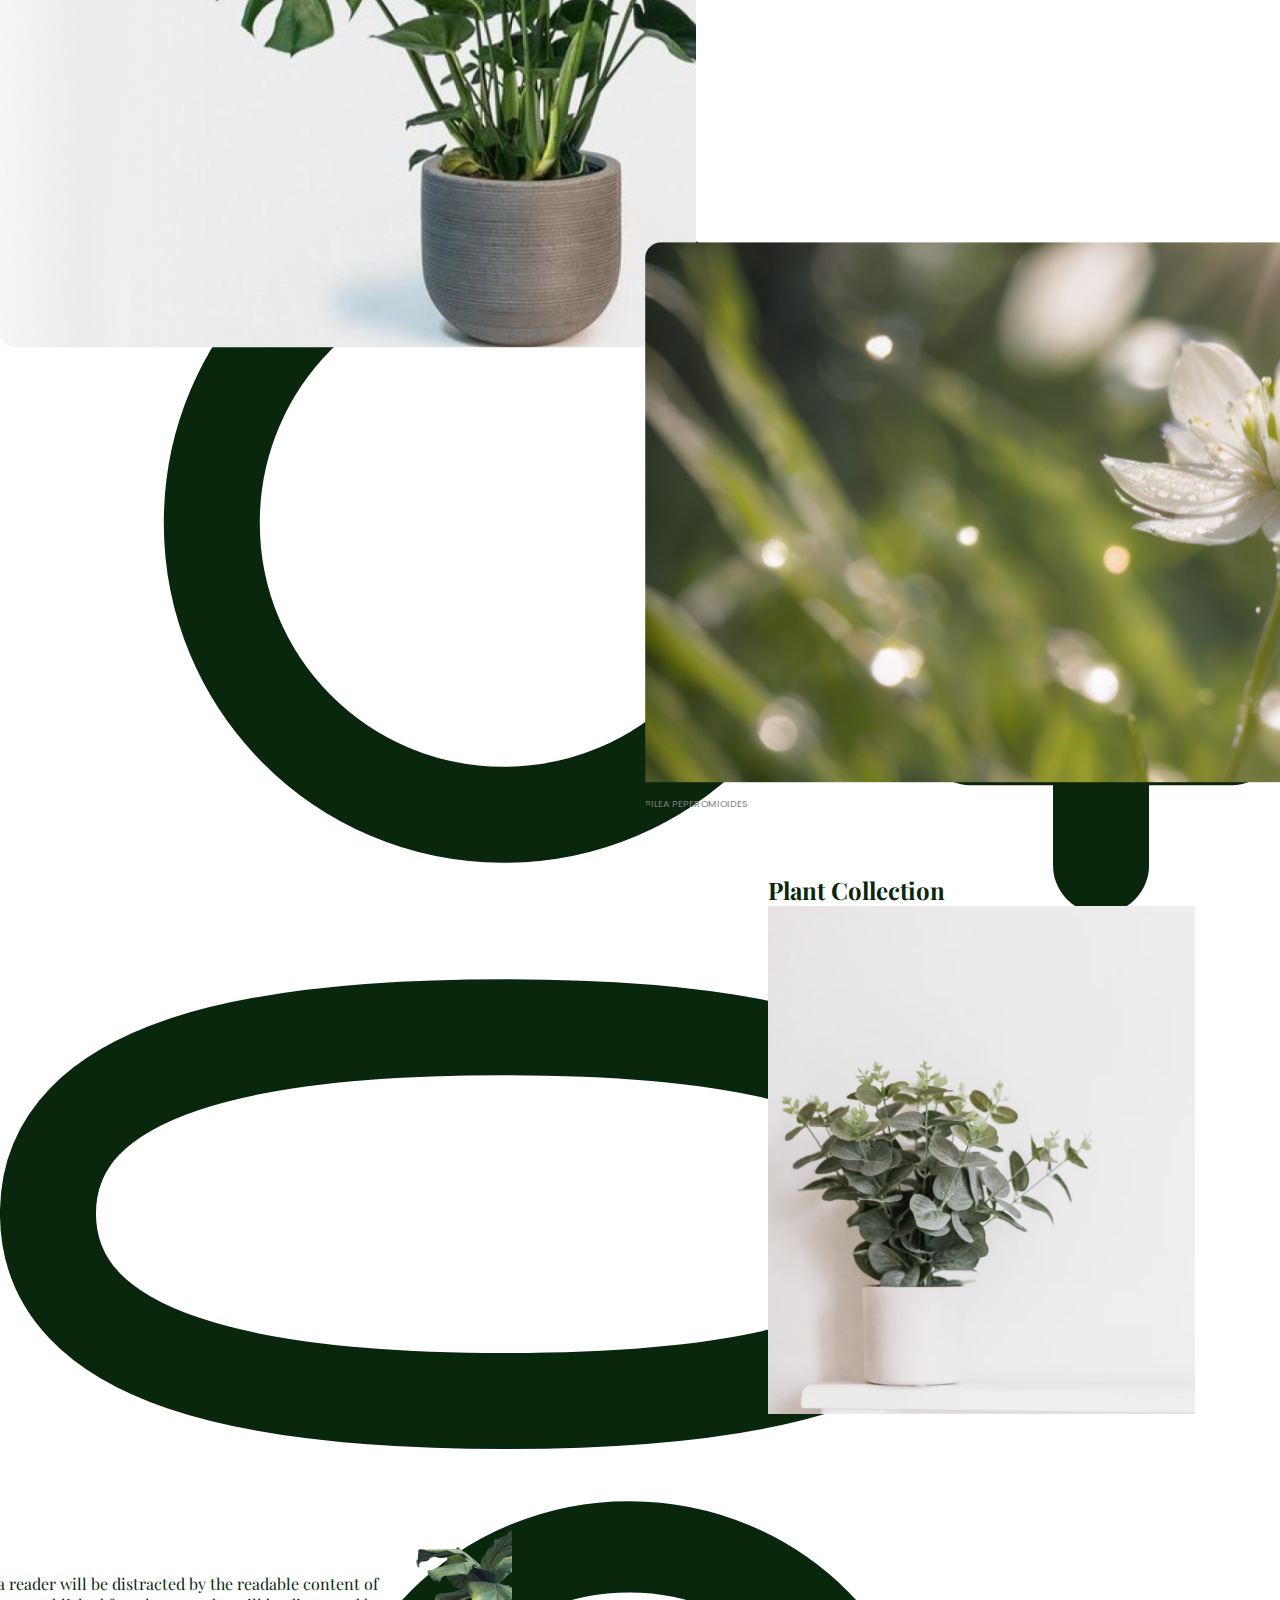
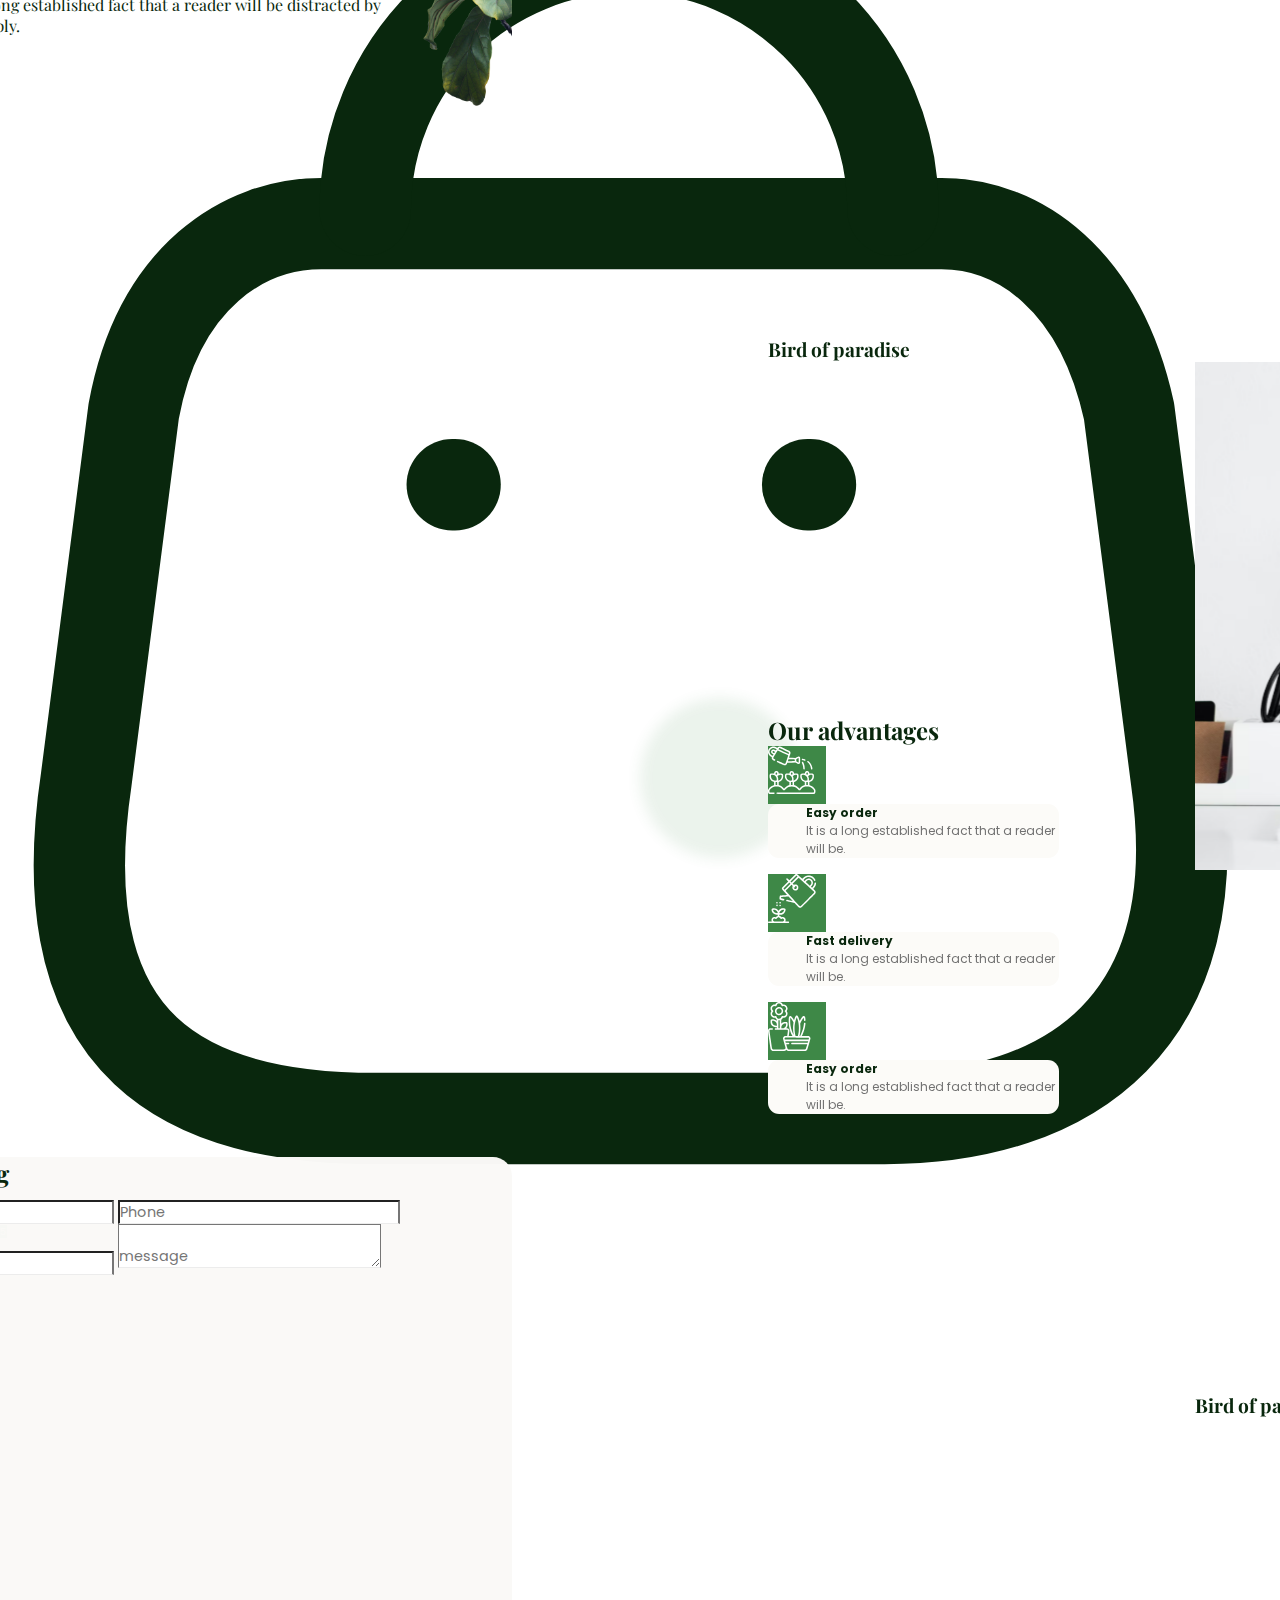
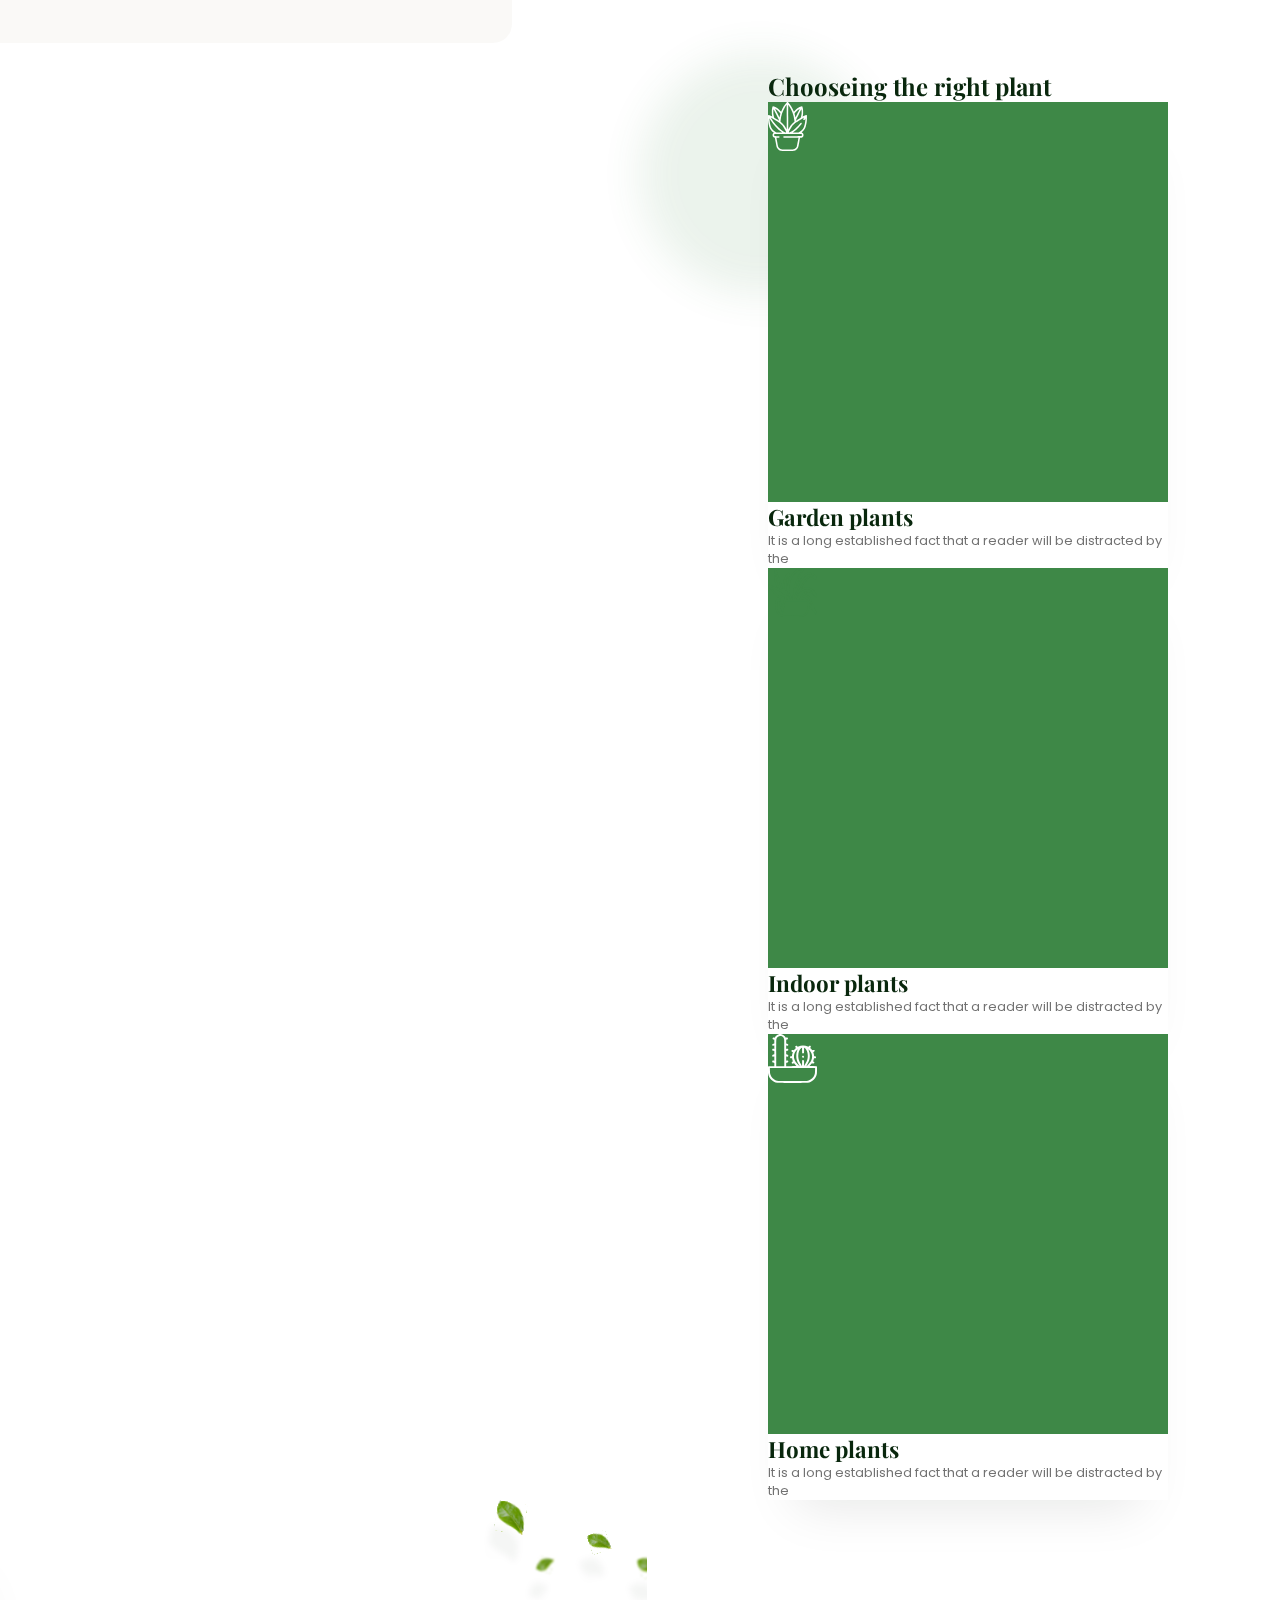
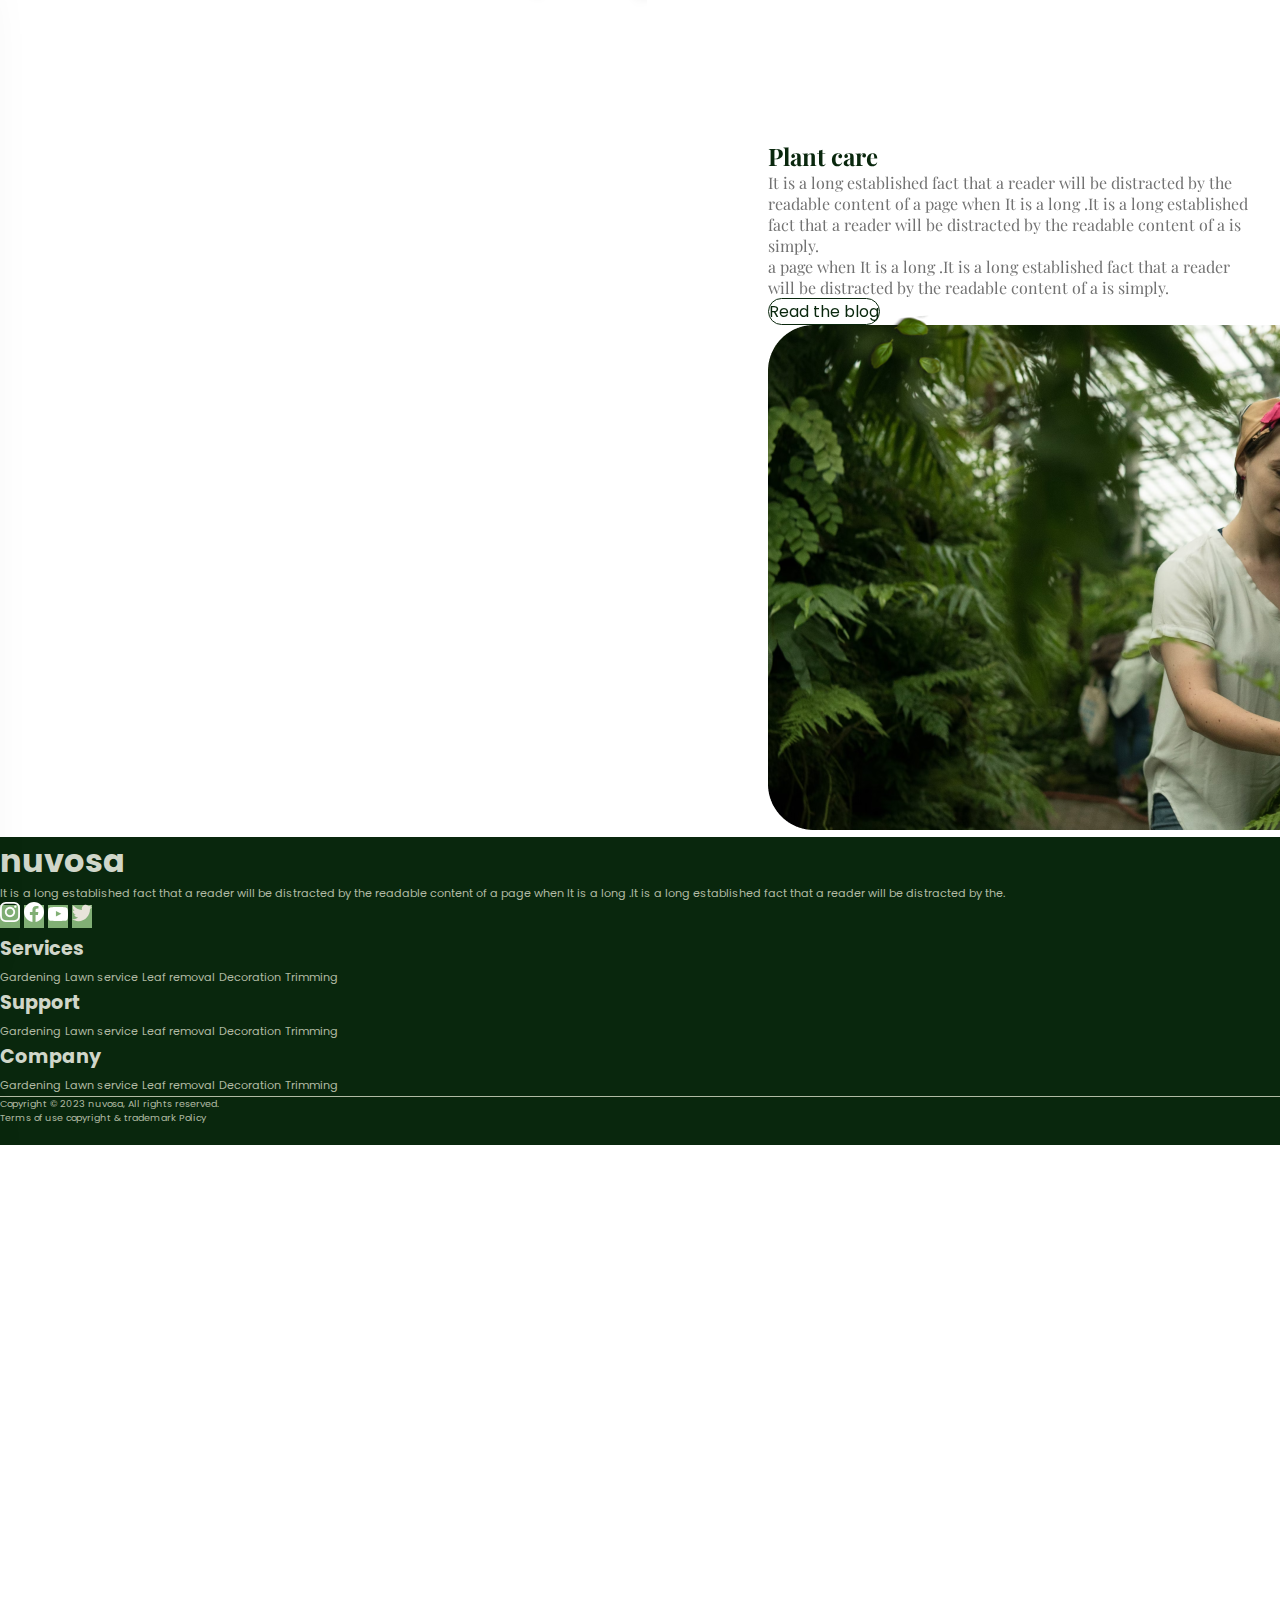
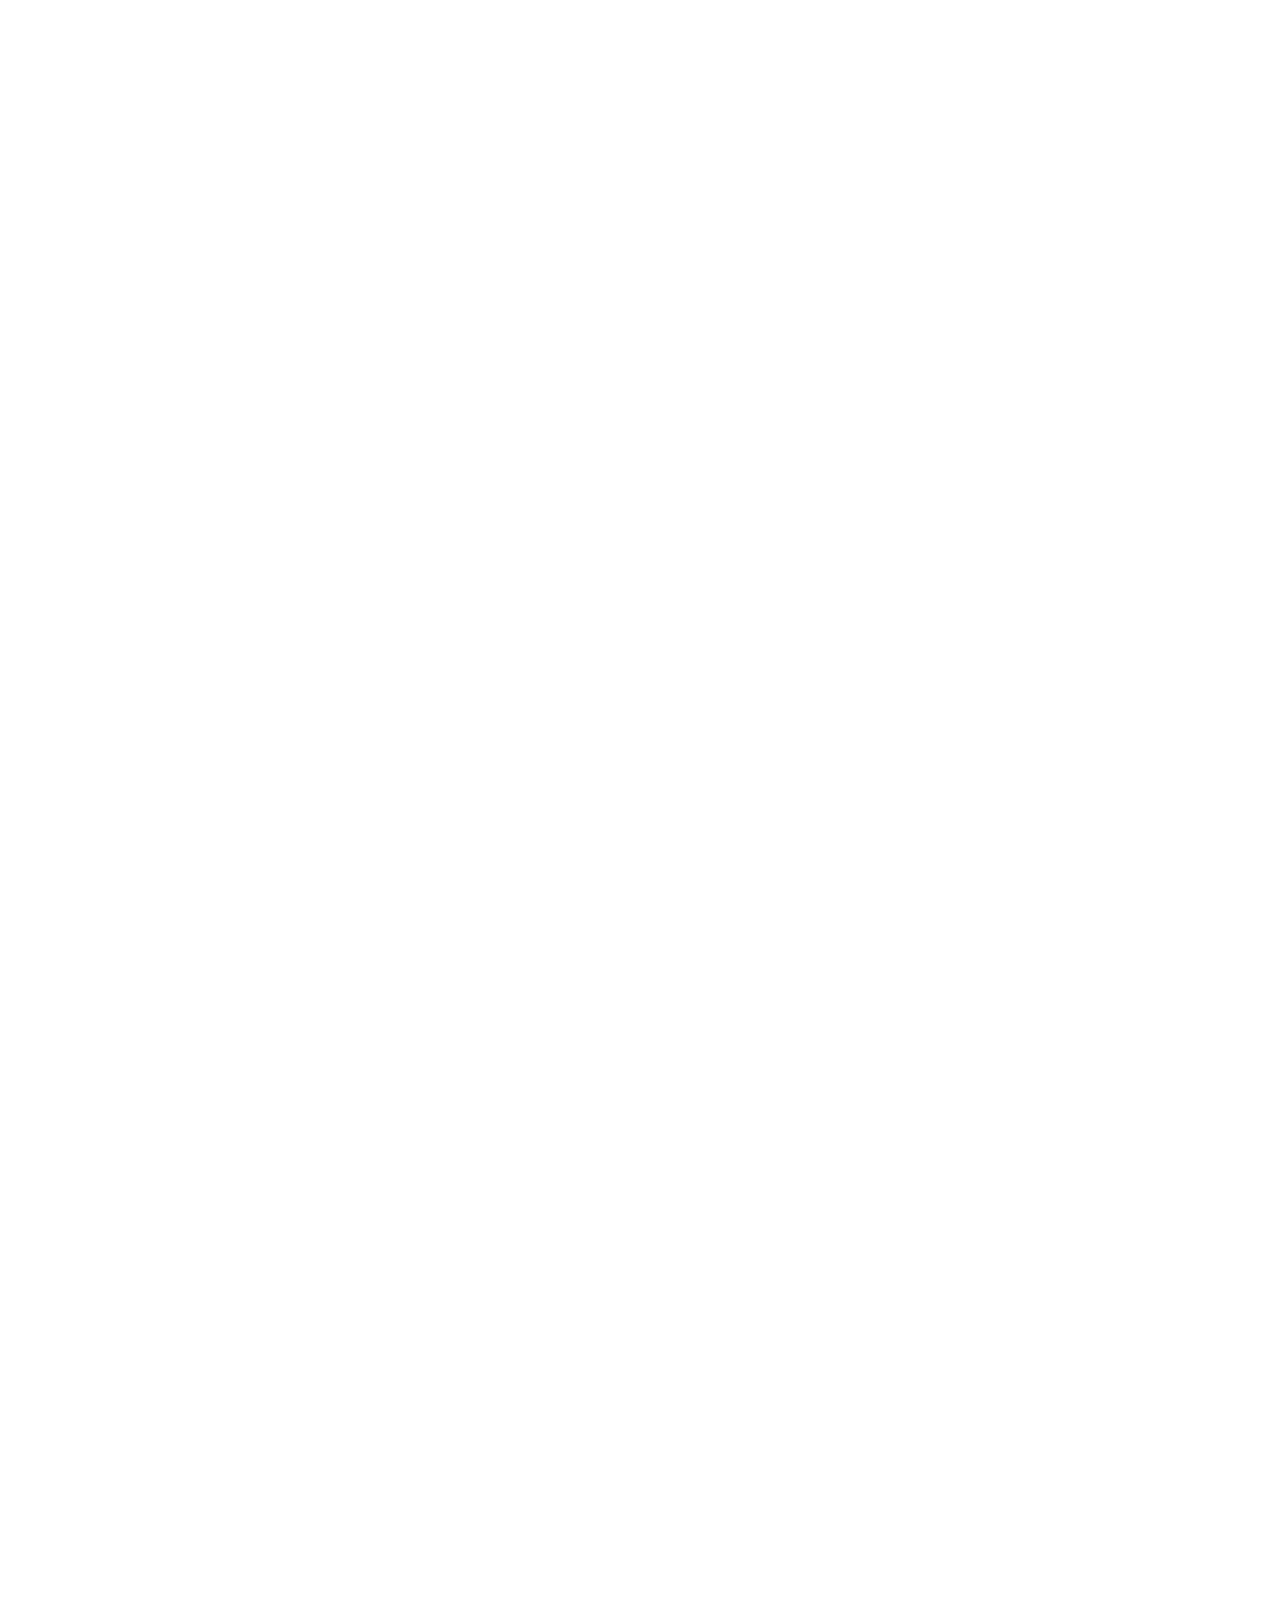
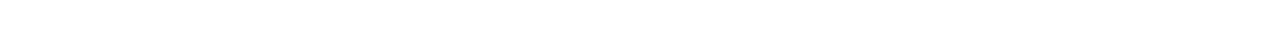
<file: index.html>
<!DOCTYPE html>
<html lang="en">

<head>
	<meta charset="UTF-8" />
	<meta name="viewport" content="width=device-width, initial-scale=1.0" />
	<title>Plant Shop | Home Page</title>
	<link href="https://cdn.jsdelivr.net/npm/bootstrap@5.0.2/dist/css/bootstrap.min.css" rel="stylesheet"
		integrity="sha384-EVSTQN3/azprG1Anm3QDgpJLIm9Nao0Yz1ztcQTwFspd3yD65VohhpuuCOmLASjC" crossorigin="anonymous" />
	<link rel="stylesheet" href="./sass/style.css" />
</head>

<body>
	<nav class="navbar container navbar-expand-lg navbar-light p-0 py-lg-3 mt-2 mt-lg-0">
		<div class="container-fluid m-0 h-100">
			<a class="navbar-brand fw-medium" href="#">My <span>Plants</span></a>
			<button class="navbar-toggler" type="button" data-bs-toggle="collapse"
				data-bs-target="#navbarSupportedContent" aria-controls="navbarSupportedContent" aria-expanded="false"
				aria-label="Toggle navigation">
				<span class="navbar-toggler-icon"></span>
			</button>
			<div class="collapse navbar-collapse" id="navbarSupportedContent">
				<ul class="navbar-nav me-auto ms-lg-2 mb-2 mb-lg-0">
					<li class="nav-item">
						<a class="nav-link fw-medium" aria-current="page" href="#">About</a>
					</li>
					<li class="nav-item">
						<a class="nav-link fw-medium" href="#">Shop</a>
					</li>
					<li class="nav-item">
						<a class="nav-link fw-medium" href="#">Plants</a>
					</li>
					<li class="nav-item">
						<a class="nav-link fw-medium" href="#">Delivery</a>
					</li>
					<li class="nav-item">
						<a class="nav-link fw-medium" href="#">Help</a>
					</li>
				</ul>
				<form class="d-flex position-relative w-100">
					<input class="form-control me-2 h-100 d-flex align-items-center justify-content-center"
						type="search" placeholder="Search products..." aria-label="Search" />
					<button class="btn border-0 h-100 position-absolute" type="submit">
						<img class="h-100 w-100" src="./assets/static/search_icon.svg" alt="search icon" />
					</button>
				</form>
				<span class="d-inline-flex align-items-center justify-content-center nav-icon ms-lg-3 mt-3 mt-lg-0">
					<img src="./assets/static/add_user.svg" alt="add user icon" />
				</span>
				<span
					class="d-inline-flex align-items-center justify-content-center nav-icon nav-icon-bag ms-3 mt-3 mt-lg-0 position-relative">
					<img src="./assets/static/bag.svg" alt="bag icon" />
					<span
						class="bag-badge d-inline-block position-absolute rounded-circle d-flex align-items-center justify-content-center">5</span>
				</span>
			</div>
		</div>
	</nav>

	<section id="home" class="container-xxl position-relative overflow-hidden mb-5">
		<div class="home-carousel-container m-0 p-0 mt-2 mx-lg-auto p-lg-0 position-relative overflow-hidden">
		</div>
		<div
			class="home-texts-container container position-absolute m-0 d-flex flex-column justify-content-center gap-2 gap-lg-4 bg-transparent">
			<h6 class="love-nature m-0 d-flex align-items-center fw-normal position-relative">
				Love nature
				<img class="position-absolute d-none d-md-block" src="./assets/static/leaf.svg" alt="leaf" />
			</h6>
			<h1 class="home-main-heading">
				Take a new <br class="d-none d-md-block" />
				friend to your <br class="d-none d-md-block" />
				home
			</h1>
			<div class="buttons-container">
				<button class="btn-home btn-plant-care px-4 py-1">Plant Care</button>
				<button class="btn-home btm-buy-plant px-4 py-1 ms-2 ms-md-3">
					Buy a plant
				</button>
			</div>
			<div class="social-navigation-container d-flex align-items-center justify-content-between mt-3">
				<div class="social-icons-container h-100 d-flex align-items-center gap-2 gap-md-4">
					<a class="h-100 d-flex align-items-center justify-content-center" href="#">
						<img class="h-100" src="./assets/static/facebook.svg" alt="facebook icon" /></a>
					<a class="h-100 d-flex align-items-center justify-content-center" href="#">
						<img class="h-100" src="./assets/static/instagram.svg" alt="instagram icon" /></a>
					<a class="h-100 d-flex align-items-center justify-content-center" href=" #">
						<img class="h-100" src="./assets/static/pintrest.svg" alt="pintrest icon" /></a>
				</div>
				<div class="carausel-navigation-container d-flex align-items-center justify-content-center gap-2 h-100">
					<button
						class="btn-carousel-left h-100 d-flex align-items-center justify-content-center border-0 bg-transparent">
						<span class="triangle-left"></span>
					</button>
					<span class="text-carousel-prev h-100 d-flex align-items-center justify-content-center">3</span>
					<p
						class="home-carousel-slider flex-grow-1 d-flex align-items-center justify-content-center m-0 position-relative border-0">

					</p>
					<span class="text-carousel-next h-100 d-flex align-items-center justify-content-center">2</span>
					<button
						class="btn-carousel-right h-100 d-flex align-items-center justify-content-center border-0 bg-transparent">
						<span class="triangle-left"></span>
					</button>
				</div>
			</div>
		</div>
	</section>

	<section id="collection" class="container d-flex flex-column align-items-center my-5">
		<h2 class="text-center m-0 fw-semibold my-4">Plant Collection</h2>
		<div class="collection-carousel-container d-flex flex-column flex-md-row flex-grow-1 w-100 gap-md-2">
			<div class="collection-carousel flex-grow-1 w-100 position-relative overflow-hidden">
			</div>
			<div
				class="collection-carousel-buttons d-flex flex-md-column align-items-center justify-content-center gap-3 mt-2 mt-md-0">
				<button class="btn-collection-prev rounded-circle h-100 bg-transparent fw-normal">
					&lt; </button>
				<button class="btn-collection-next rounded-circle h-100 bg-transparent fw-normal">
					&gt;
				</button>
			</div>
		</div>
	</section>

	<section id="journey" class="container my-5">
		<div class="position-relative m-0 p-0 overflow-hidden h-100 w-100 ">
			<img class="position-absolute random-leaf d-none d-md-block " src="./assets/static/leaf.svg" alt="leaf">
			<div class="image-container">
				<img src="./assets/static/journey/plant.png" alt="image">
			</div>
			<div class="text-container p-3 d-flex flex-column justify-content-center gap-md-3  gap-lg-4  ">
				<h2 class="fw-semibold">Our journey</h2>
				<p>It is a long established fact that a reader will be distracted by the readable content of a page when
					It
					is a long .It
					is a long established fact that a reader will be distracted by the readable content of a is simply.
				</p>
				<button class="btn-get-start">Get start</button>
			</div>
			<img class="d-none d-md-block position-absolute side-plant" src="./assets/static/journey/side_plant.png"
				alt="side plant">
		</div>
	</section>

	<section id="advantage" class="container my-5">
		<h2>Our advantages</h2>
		<div
			class="cards-container row flex-column align-items-center justify-content-center justify-content-lg-between  gap-3 gap-lg-0 flex-md-row m-0 p-0">
			<div class="card border-0 col-12 p-0 position-relative">
				<div
					class="image-container rounded-circle position-absolute top-50  translate-middle-y d-flex align-items-center justify-content-center ">
					<img src="./assets/static/advantage/watering.svg" class="h-50 w-50" alt="image">
				</div>
				<div class="card-text h-100 ms-auto d-flex flex-column justify-content-center gap-2 ">
					<h6 class="m-0 fw-semibold ">Easy order</h6>
					<p class="m-0 fw-normal pe-2">It is a long established fact that a reader will be.</p>
				</div>
			</div>
			<div class="card border-0 col-12 p-0 position-relative">
				<div
					class="image-container rounded-circle position-absolute top-50  translate-middle-y d-flex align-items-center justify-content-center ">
					<img src="./assets/static/advantage/watering_one.svg" class="h-50 w-50" alt="image">
				</div>
				<div class="card-text h-100 ms-auto d-flex flex-column justify-content-center gap-2 ">
					<h6 class="m-0 fw-semibold ">Fast delivery</h6>
					<p class="m-0 fw-normal pe-2">It is a long established fact that a reader will be.</p>
				</div>
			</div>
			<div class="card border-0 col-12 p-0 position-relative">
				<div
					class="image-container rounded-circle position-absolute top-50  translate-middle-y d-flex align-items-center justify-content-center ">
					<img src="./assets/static/advantage/plants.svg" class="h-50 w-50" alt="image">
				</div>
				<div class="card-text h-100 ms-auto d-flex flex-column justify-content-center gap-2 ">
					<h6 class="m-0 fw-semibold ">Easy order</h6>
					<p class="m-0 fw-normal pe-2">It is a long established fact that a reader will be.</p>
				</div>
			</div>
		</div>
	</section>

	<section id="askus" class="container my-5">
		<div class="h-100 w-100 position-relative m-0 p-0">
			<div class="image-container h-100 w-100">
				<img class="h-100 w-100 object-fit-cover" src="./assets/static/askus/askus.png" alt="image">
			</div>
			<form action="" class="d-flex flex-column justify-content-center p-2 px-3 px-md-2 gap-2 ">
				<h2 class="form-heading">Ask us anything</h2>
				<input class="border-0 p-1 bg-transparent " type="text" placeholder="name">
				<input class="border-0 p-1 bg-transparent " type="number" placeholder="Phone">
				<input class="border-0 p-1 bg-transparent " type="email" placeholder="e-mail">
				<textarea class="border-0 p-1 bg-transparent " placeholder="message"></textarea>

				<div class="btn-links-container mt-4  d-flex align-items-center justify-content-between ">
					<button type="submit"
						class="h-100 px-3 px-md-4  align-items-center justify-content-center bg-transparent  ">Send</button>
					<div class="social-links h-100 d-flex align-items-center justify-content-center gap-3">
						<a class="h-50 d-flex align-items-center justify-content-center " href=""><img class="h-100 "
								src="./assets/static/facebook.svg" alt="image"></a>
						<a class="h-50 d-flex align-items-center justify-content-center " href=""><img class="h-100 "
								src="./assets/static/instagram.svg" alt="image"></a>
						<a class="h-50 d-flex align-items-center justify-content-center " href=""><img class="h-100 "
								src="./assets/static/pintrest.svg" alt="image"></a>
					</div>
				</div>
			</form>
			<div class="leaf-container d-none d-md-block position-absolute">
				<div class="position-relative w-100 h-100">
					<img class="position-absolute " src="./assets/static/leaf.svg" alt="leaf">
					<img class="position-absolute " src="./assets/static/leaf.svg" alt="leaf">
					<img class="position-absolute " src="./assets/static/leaf.svg" alt="leaf">
				</div>
			</div>
		</div>
	</section>

	<section id="choosepath" class="container my5">
		<h2 class="text-center my-3">Chooseing the right plant</h2>
		<div class="cards-container row m-0 p-0 justify-content-center ">
			<div class="card-wrapper col-12 col-md-4 p-2 border-0 ">
				<div
					class="card border-0 h-100 w-100 d-flex flex-column justify-content-center align-items-start gap-3 gap-md-4 p-3">
					<div class="image-container h-25 rounded-circle d-flex align-items-center justify-content-center">
						<img class="h-75" src="./assets/static/choosepath/plant.svg" alt="image">
					</div>
					<h3 class="fw-normal m-0">Garden plants</h3>
					<p class="m-0">It is a long established fact that a reader will be distracted by the </p>
				</div>
			</div>
			<div class="card-wrapper col-12 col-md-4 p-2 border-0 ">
				<div
					class="card border-0 h-100 w-100 d-flex flex-column justify-content-center align-items-start gap-3 p-3">
					<div class="image-container h-25 rounded-circle d-flex align-items-center justify-content-center">
						<img class="h-75" src="./assets/static/choosepath/spider_plant.svg" alt="image">
					</div>
					<h3 class="fw-normal m-0">Indoor plants</h3>
					<p class="m-0">It is a long established fact that a reader will be distracted by the </p>
				</div>
			</div>
			<div class="card-wrapper col-12 col-md-4 p-2 border-0 ">
				<div
					class="card border-0 h-100 w-100 d-flex flex-column justify-content-center align-items-start gap-3 p-3">
					<div class="image-container h-25 rounded-circle d-flex align-items-center justify-content-center">
						<img class="h-75" src="./assets/static/choosepath/cactus.svg" alt="image">
					</div>
					<h3 class="fw-normal m-0">Home plants</h3>
					<p class="m-0">It is a long established fact that a reader will be distracted by the </p>
				</div>
			</div>
		</div>
	</section>

	<section id="clients" class="container mt-5">
		<h2 class="m-0 my-4">What clients talk about us</h2>
		<div
			class="clients-carousel-container w-100 position-relative overflow-hidden mx-auto mx-md-0 d-flex align-items-center">
			<div class="carousel-wrapper h-100 w-100 position-relative mx-auto mx-md-0 d-flex align-items-center">
			</div>
		</div>
	</section>

	<section id="plantcare" class="container my-5 ">
		<div class="row m-0 p-0 gap-4 gap-md-0">
			<div
				class="text-container d-flex flex-column align-items-start col-12 col-md-6 gap-3 gap-md-3 ps-0 justify-content-between">
				<h2 class="m-0 ">Plant care</h2>
				<p class="m-0 pe-xxl-5 ">It is a long established fact that a reader will be distracted by the readable
					content
					of a page when
					It is a long .It is a long established fact that a reader will be distracted by the readable content
					of a is simply. <br>
					a page when It is a long .It is a long established fact that a reader will be distracted by the
					readable content of a is simply.</p>
				<button class="px-3 py-1 rounded-5">Read the blog</button>
			</div>
			<div class="image-container col-12 col-md-6">
				<img class="h-100 w-100" src="./assets/static/plantcare/plant_care.png" alt="image">
			</div>
		</div>
	</section>

	<footer class="container mt-5">
		<div class="row m-0 p-0 w-100 justify-content-center gap-md-4 p-3">
			<div
				class="p-0 footer-text-container col-12 col-md-4 d-flex flex-column justify-content-center  gap-2 gap-md-3 ">
				<h1 class="m-0 ">nuvosa</h1>
				<p class="m-0">It is a long established fact that a reader will be distracted by the readable content of
					a page when It is a long .It is a long established fact that a reader will be distracted by the.</p>
				<div class="icons-container d-flex align-items-center justify-content-start gap-3">
					<a class="h-100 d-flex align-items-center justify-content-center" href=""><img class="h-50 w-100"
							src="./assets/static/footer/instagram.svg" alt="image"></a>
					<a class="h-100 d-flex align-items-center justify-content-center" href=""><img class="h-50 w-100"
							src="./assets/static/footer/facebook.svg" alt="image"></a>
					<a class="h-100 d-flex align-items-center justify-content-center" href=""><img class="h-50 w-100"
							src="./assets/static/footer/youtube.svg" alt="image"></a>
					<a class="h-100 d-flex align-items-center justify-content-center" href=""><img class="h-50 w-100"
							src="./assets/static/footer/twitterr.svg" alt="image"></a>
				</div>
			</div>

			<div
				class="p-0  footer-links mt-5 mt-md-0  footer-company col-4 col-md-2  d-flex flex-column justify-content-center gap-2 ">
				<h3 class="mb-2 fw-normal">Services</h3>
				<span>Gardening</span>
				<span>Lawn service</span>
				<span>Leaf removal</span>
				<span>Decoration</span>
				<span>Trimming</span>
			</div>
			<div
				class="p-0  footer-links mt-5 mt-md-0  footer-company col-4 col-md-2  d-flex flex-column justify-content-center gap-2 ">
				<h3 class="mb-2 fw-normal">Support</h3>
				<span>Gardening</span>
				<span>Lawn service</span>
				<span>Leaf removal</span>
				<span>Decoration</span>
				<span>Trimming</span>
			</div>
			<div
				class="p-0  footer-links mt-5 mt-md-0  footer-company col-4 col-md-2  d-flex flex-column justify-content-center gap-2 ">
				<h3 class="mb-2 fw-normal">Company</h3>
				<span>Gardening</span>
				<span>Lawn service</span>
				<span>Leaf removal</span>
				<span>Decoration</span>
				<span>Trimming</span>
			</div>
		</div>
		<div
			class="copyright-row p-3 m-0 d-flex flex-column flex-md-row align-items-start align-items-md-center  justify-content-center justify-content-md-between gap-2 gap-md-0">
			<p class="copyright m-0">Copyright &#169; 2023 nuvosa, All rights reserved.</p>
			<p class="m-0 terms-part d-flex align-items-center justify-content-center gap-2 gap-md-2">
				<span>Terms of use</span>
				<span>copyright & trademark</span>
				<span>Policy</span>
			</p>
		</div>
	</footer>

	<!-- Scripts  -->
	<script src="./scripts/main.js"></script>
	<script src="https://cdn.jsdelivr.net/npm/@popperjs/core@2.9.2/dist/umd/popper.min.js"
		integrity="sha384-IQsoLXl5PILFhosVNubq5LC7Qb9DXgDA9i+tQ8Zj3iwWAwPtgFTxbJ8NT4GN1R8p"
		crossorigin="anonymous"></script>
	<script src="https://cdn.jsdelivr.net/npm/bootstrap@5.0.2/dist/js/bootstrap.min.js"
		integrity="sha384-cVKIPhGWiC2Al4u+LWgxfKTRIcfu0JTxR+EQDz/bgldoEyl4H0zUF0QKbrJ0EcQF"
		crossorigin="anonymous"></script>
</body>

</html>
</file>
<file: sass/style.css>
@import url("https://fonts.googleapis.com/css2?family=Playfair+Display:ital,wght@0,400..900;1,400..900&family=Poppins:ital,wght@0,100;0,200;0,300;0,400;0,500;0,600;0,700;0,800;0,900;1,100;1,200;1,300;1,400;1,500;1,600;1,700;1,800;1,900&display=swap");
html {
  overflow-x: hidden;
}

:root {
  overflow-x: hidden;
  --green-color: #3e8847;
  --dark-green-color: #4a4e1c;
  --light-green-color: #3e8646;
  --very-light-green-color: #92b896;
  --yellowish-grey-color: #fcfbf8;
  --black-color: #09270d;
  --dark-grey-color: #7d807e;
  --grey-color: #727272;
  --light-grey-color: #c0c0c0;
  --white-color: #fff;
  --yellow-color: #f5c771;
  --deep-white-color: #faf9f7;
  --footer-text-color: #b0baa3;
  --footer-icon-bg-color: #81af75;
}

* {
  margin: 0;
  padding: 0;
  box-sizing: border-box;
  color: var(--black-color);
  font-family: inherit;
  transition: all 0.3s ease;
}

a:hover,
button:hover {
  cursor: pointer;
}

body {
  font-family: "Poppins", sans-serif;
  overflow-x: hidden;
}

.navbar a.navbar-brand {
  font-family: "Playfair Display", serif;
}
.navbar a.navbar-brand span {
  color: var(--green-color);
}
.navbar form {
  height: 2rem;
  max-width: 12rem;
}
.navbar form input {
  border-radius: 3rem;
  font-size: 0.7rem;
}
.navbar form input::-moz-placeholder {
  color: var(--light-grey-color);
}
.navbar form input::placeholder {
  color: var(--light-grey-color);
}
.navbar form button {
  right: 0;
  top: 50%;
  transform: translateY(-50%);
}
.navbar .nav-icon:hover {
  cursor: pointer;
}
.navbar .nav-icon-bag span {
  height: 65%;
  aspect-ratio: 1/1;
  background: var(--green-color);
  color: var(--white-color);
  top: -20%;
  right: -30%;
  font-size: 0.6rem;
}

#home {
  height: 80vh;
}
#home .home-carousel-container {
  height: 60%;
}
#home .home-carousel-container .home-carousel-item {
  top: 50%;
  transition: all 0.7s ease;
}
#home .home-carousel-container .home-carousel-item .home-carousel-body {
  border-radius: 1rem;
  overflow: hidden;
}
#home .home-carousel-container .home-carousel-item .home-carousel-body img {
  height: 100%;
  width: 100%;
  -o-object-fit: cover;
     object-fit: cover;
  -o-object-position: center;
     object-position: center;
}
#home .home-carousel-container .home-carousel-item .home-carousel-body span {
  font-size: 0.6rem;
  color: var(--dark-grey-color);
  bottom: 0.2rem;
  right: 0.6rem;
}
#home .home-texts-container {
  bottom: 0;
  left: 50%;
  transform: translateX(-50%);
  height: 40%;
}
#home .home-texts-container .love-nature::before {
  display: inline-block;
  content: "";
  height: 0.1rem;
  width: 2.5rem;
  margin-right: 0.5rem;
  background: #d4d4d4;
}
#home .home-texts-container .love-nature img {
  height: 3rem;
  top: -5rem;
  left: 1.2rem;
  transform: rotate(320deg);
  filter: drop-shadow(-50px 30px 7px rgba(2, 22, 5, 0.0666666667));
}
#home .home-texts-container .home-main-heading {
  font-size: 1.8rem;
  max-width: 15rem;
  color: var(--green-color);
  font-family: "Playfair Display", serif;
  position: relative;
}
#home .home-texts-container .home-main-heading::after {
  position: absolute;
  content: "";
  display: block;
  width: 10rem;
  height: 10rem;
  border-radius: 50%;
  top: -50%;
  left: -10%;
  z-index: -1;
  opacity: 0.1;
  background: var(--green-color);
  filter: blur(20px);
}
#home .home-texts-container .buttons-container button {
  font-size: 0.7rem;
  border-radius: 5rem;
  border: 1px solid var(--black-color);
  background: transparent;
}
#home .home-texts-container .buttons-container button:hover {
  background: var(--black-color);
  color: var(--white-color);
}
#home .home-texts-container .social-navigation-container {
  height: 1.3rem;
}
#home .home-texts-container .social-navigation-container .social-icons-container img {
  max-height: 1.1rem;
}
#home .home-texts-container .social-navigation-container .carausel-navigation-container {
  width: 50%;
}
#home .home-texts-container .social-navigation-container .carausel-navigation-container button {
  border-radius: 50%;
  aspect-ratio: 1/1;
  box-shadow: 0px 3px 13px rgba(0, 0, 0, 0.12);
}
#home .home-texts-container .social-navigation-container .carausel-navigation-container button:hover {
  cursor: pointer;
}
#home .home-texts-container .social-navigation-container .carausel-navigation-container button span {
  border: 5.5px solid var(--green-color);
  border-top-color: transparent;
  border-bottom-color: transparent;
}
#home .home-texts-container .social-navigation-container .carausel-navigation-container button.btn-carousel-left span {
  border-left: none;
}
#home .home-texts-container .social-navigation-container .carausel-navigation-container button.btn-carousel-right span {
  border-right: none;
}
#home .home-texts-container .social-navigation-container .carausel-navigation-container span {
  font-size: 0.8rem;
}
#home .home-texts-container .social-navigation-container .carausel-navigation-container p.home-carousel-slider {
  height: 0.2rem;
  background: var(--very-light-green-color);
  transition: all 0.2s ease;
}
#home .home-texts-container .social-navigation-container .carausel-navigation-container p.home-carousel-slider span {
  flex: 1;
  transition: all 0.2s ease;
  border: 0;
  background: transparent;
}
#home .home-texts-container .social-navigation-container .carausel-navigation-container p.home-carousel-slider span:hover {
  background: rgba(0, 0, 0, 0.1333333333);
  cursor: pointer;
}
#home .home-texts-container .social-navigation-container .carausel-navigation-container p.home-carousel-slider span.active {
  background: var(--light-green-color);
}

#collection {
  height: 70vh;
}
#collection h2 {
  font-family: "Playfair Display", serif;
}
#collection .collection-carousel-container .collection-carousel .collection-carousel-item {
  width: 100%;
  transition: all 0.3s ease;
}
#collection .collection-carousel-container .collection-carousel .collection-carousel-item .carousel-image-container {
  transition: all 0.2s ease;
  height: 90%;
}
#collection .collection-carousel-container .collection-carousel .collection-carousel-item .carousel-image-container img:nth-child(2) {
  opacity: 0;
  transition: all 0.3s ease;
  height: 130% !important;
  translate: 5%;
}
#collection .collection-carousel-container .collection-carousel .collection-carousel-item .carousel-image-container img {
  height: 100%;
  width: 100%;
  -o-object-fit: cover;
     object-fit: cover;
}
#collection .collection-carousel-container .collection-carousel .collection-carousel-item .carousel-image-container:hover {
  transform: perspective(2500px) rotateX(25deg) !important;
}
#collection .collection-carousel-container .collection-carousel .collection-carousel-item .carousel-image-container:hover img:nth-child(2) {
  opacity: 1;
  transform: translateY(-20%) rotateX(-25deg);
  -webkit-backdrop-filter: blur(5px);
          backdrop-filter: blur(5px);
}
#collection .collection-carousel-container .collection-carousel .collection-carousel-item .carousel-image-container:hover h4 {
  transform: translateY(-80%);
}
#collection .collection-carousel-container .collection-carousel .collection-carousel-item h4 {
  height: 10%;
  font-family: "Playfair Display", serif;
  font-size: 1.2rem;
  transition: all 0.3s ease;
  transform: translateZ(1rem);
}
#collection .collection-carousel-container .collection-carousel-buttons {
  height: 2rem;
  background: var(--white-color);
}
#collection .collection-carousel-container .collection-carousel-buttons button {
  border: 1px solid var(--black-color);
  aspect-ratio: 1/1 !important;
}
#collection .collection-carousel-container .collection-carousel-buttons button:hover {
  color: var(--yellow-color);
  border-color: var(--yellow-color);
}

#choosepath h2 {
  font-family: "Playfair Display", serif;
  position: relative;
}
#choosepath h2::after {
  position: absolute;
  content: "";
  display: block;
  width: 15rem;
  height: 15rem;
  border-radius: 50%;
  top: -50%;
  left: -10%;
  z-index: -1;
  opacity: 0.1;
  background: var(--green-color);
  filter: blur(20px);
}
#choosepath .cards-container .card-wrapper {
  aspect-ratio: 4/3;
  max-width: 20rem;
}
#choosepath .cards-container .card-wrapper .card {
  box-shadow: 0 34px 50px -28px rgba(2, 22, 5, 0.1);
}
#choosepath .cards-container .card-wrapper .card:hover {
  cursor: pointer;
  background: var(--green-color);
}
#choosepath .cards-container .card-wrapper .card:hover .image-container {
  background: var(--white-color);
}
#choosepath .cards-container .card-wrapper .card:hover .image-container img {
  filter: invert(44%) sepia(54%) saturate(474%) hue-rotate(77deg) brightness(90%) contrast(84%);
}
#choosepath .cards-container .card-wrapper .card:hover h3,
#choosepath .cards-container .card-wrapper .card:hover p {
  color: var(--white-color);
}
#choosepath .cards-container .card-wrapper .card .image-container {
  aspect-ratio: 1/1;
  background: var(--green-color);
}
#choosepath .cards-container .card-wrapper .card h3 {
  font-family: "Playfair Display", serif;
  font-size: 1.3rem;
}
#choosepath .cards-container .card-wrapper .card p {
  font-size: 0.7rem;
  color: var(--grey-color);
}

#clients h2 {
  font-family: "Playfair Display", serif;
  position: relative;
}
#clients h2::after {
  position: absolute;
  content: "";
  display: block;
  width: 15rem;
  height: 15rem;
  border-radius: 50%;
  top: -50%;
  left: -10%;
  z-index: -1;
  opacity: 0.1;
  background: var(--green-color);
  filter: blur(10px);
}
#clients .clients-carousel-container {
  height: 25rem;
}
@media (min-width: 490px) {
  #clients .clients-carousel-container {
    height: 15rem;
  }
  #clients .clients-carousel-container .double-quotes:last-child {
    bottom: 0 !important;
  }
}
#clients .clients-carousel-container .carousel-wrapper {
  transition: all 0.3s ease;
}
#clients .clients-carousel-container .client-carousel-item {
  min-width: 100%;
  aspect-ratio: 3/4;
  color: var(--black-color);
  background: var(--white-color);
  border-radius: 1rem;
  transition: all 0.2s ease;
}
#clients .clients-carousel-container .client-carousel-item.active {
  background: var(--green-color);
  color: var(--white-color);
}
#clients .clients-carousel-container .client-carousel-item.active .double-quotes {
  filter: unset !important;
}
#clients .clients-carousel-container .client-carousel-item .client-image {
  height: 40%;
}
#clients .clients-carousel-container .client-carousel-item .client-description {
  height: 60%;
  transition: all 0.2s ease;
  color: var(--black-color);
  background: var(--white-color);
}
#clients .clients-carousel-container .client-carousel-item .client-description.active {
  background: var(--green-color);
}
#clients .clients-carousel-container .client-carousel-item .client-description.active p {
  color: var(--white-color);
}
#clients .clients-carousel-container .client-carousel-item .client-description p {
  font-size: 0.9rem;
}
#clients .clients-carousel-container .client-carousel-item .client-description .double-quotes {
  width: 1.5rem;
  height: 1.5rem;
  filter: invert(44%) sepia(54%) saturate(474%) hue-rotate(77deg) brightness(90%) contrast(84%);
}
#clients .clients-carousel-container .client-carousel-item .client-description .double-quotes:last-child {
  bottom: 1rem;
  right: 1rem;
  transform: rotate(180deg);
}
#clients .clients-carousel-container .client-carousel-item .client-carousel-button {
  background: var(--white-color);
  z-index: 2;
  border: none;
  right: 0.3rem;
  top: 0.3rem;
}
#clients .clients-carousel-container .client-carousel-item .client-carousel-button.prev {
  right: unset;
  left: 0.3rem;
  rotate: 180deg;
}

#journey {
  height: 50vh;
  overflow: hidden;
}
#journey .image-container {
  transform-style: preserve-3d;
  transform-origin: center;
  position: absolute;
  width: 140%;
  aspect-ratio: 4/5;
  background: radial-gradient(#146b20 20%, #104e18);
  border-radius: 50% 50% 0 0;
  left: 55%;
  transform: translateX(-50%) rotateZ(27deg) rotateY(322deg) perspective(1200px);
  z-index: -1;
}
#journey .image-container img {
  height: 100%;
  width: 100%;
  -o-object-fit: contain;
     object-fit: contain;
  transform-origin: bottom;
  transform: rotateX(330deg) rotateY(7deg);
}
#journey .text-container {
  background: rgba(255, 255, 255, 0.8666666667);
  height: 100%;
  width: 100%;
}
#journey .text-container h2 {
  font-family: "Playfair Display", serif;
}
#journey .text-container p {
  font-family: "Playfair Display", serif;
  font-size: 0.7rem;
  max-width: 20rem;
}
#journey .text-container button {
  width: -moz-fit-content;
  width: fit-content;
  padding: 0.2rem 1rem;
  border-radius: 5rem;
  border: 1px solid var(--black-color);
  background: transparent;
  font-size: 0.7rem;
}
#journey .text-container button:hover {
  background: var(--black-color);
  color: var(--white-color);
}

#advantage h2 {
  font-family: "Playfair Display", serif;
  position: relative;
}
#advantage h2::after {
  position: absolute;
  content: "";
  display: block;
  width: 10rem;
  height: 10rem;
  border-radius: 50%;
  top: -50%;
  left: -10%;
  z-index: -1;
  opacity: 0.1;
  background: var(--green-color);
  filter: blur(7px);
}
#advantage .cards-container .card {
  aspect-ratio: 5/2;
  max-width: 20rem;
  background: transparent !important;
}
#advantage .cards-container .card .image-container {
  background: var(--green-color);
  width: 18%;
  aspect-ratio: 1/1;
}
#advantage .cards-container .card .card-text {
  width: 91%;
  padding-left: 12%;
  background: var(--yellowish-grey-color);
  border-radius: 0.7rem;
}
#advantage .cards-container .card .card-text h6 {
  font-size: 0.7rem;
}
#advantage .cards-container .card .card-text p {
  font-size: 0.65rem;
  color: var(--grey-color);
}

#askus {
  height: 50vh;
}
#askus form {
  position: absolute;
  height: 90%;
  width: 80%;
  max-width: 20rem;
  top: 50%;
  left: 50%;
  transform: translate(-50%, -50%);
  background: rgba(250, 249, 247, 0.99);
  border-radius: 0.5rem;
}
#askus form h2 {
  font-family: "Playfair Display", serif;
}
#askus form input,
#askus form textarea {
  font-size: 0.8rem;
  border-bottom: 1px solid #ececec !important;
}
#askus form input:active, #askus form input:focus, #askus form input:hover,
#askus form textarea:active,
#askus form textarea:focus,
#askus form textarea:hover {
  outline: none;
}
#askus form textarea {
  position: relative;
}
#askus form textarea::-moz-placeholder {
  position: absolute;
  bottom: 0;
  left: 0;
}
#askus form textarea::placeholder {
  position: absolute;
  bottom: 0;
  left: 0;
}
#askus form .btn-links-container {
  height: 1.5rem;
}
#askus form .btn-links-container button {
  font-size: 0.7rem;
  border: 1px solid var(--black-color);
  border-radius: 1rem;
}
#askus form .btn-links-container button:hover {
  background: var(--black-color) !important;
  color: var(--white-color);
  cursor: pointer;
}

#plantcare .text-container {
  order: 1;
}
#plantcare .text-container h2 {
  font-family: "Playfair Display", serif;
}
#plantcare .text-container p {
  max-width: 30rem;
  font-size: 0.8rem;
  font-family: "Playfair Display", serif;
  color: var(--grey-color);
}
#plantcare .text-container button {
  border: 1px solid var(--black-color);
  background: transparent;
  border-radius: 2rem;
  font-size: 0.8rem;
}
#plantcare .text-container button:hover {
  color: var(--white-color);
  cursor: pointer;
  background: var(--black-color);
}

footer {
  background: var(--black-color);
}
footer > .row:first-child {
  border-bottom: 1px solid var(--footer-text-color);
}
footer .footer-text-container {
  font-family: "Poppins", sans-serif;
}
footer .footer-text-container h1 {
  color: #d0d6c9;
}
footer .footer-text-container p {
  color: var(--footer-text-color);
  font-size: 0.7rem;
}
footer .footer-text-container .icons-container {
  height: 2rem;
}
footer .footer-text-container .icons-container a {
  aspect-ratio: 1/1;
  background: var(--footer-icon-bg-color);
}
footer .footer-links h3 {
  color: #d0d6c9;
  font-size: 1rem;
}
footer .footer-links span {
  color: var(--footer-text-color);
  font-size: 0.55rem;
}
footer .copyright-row {
  height: 5rem;
}
footer .copyright-row p,
footer .copyright-row span {
  color: var(--footer-text-color);
  font-size: 0.6rem;
}

@media (min-width: 768px) {
  #home {
    height: 70vh;
  }
  #home .home-carousel-container {
    width: 65%;
    left: 35% !important;
    height: 100%;
  }
  #home .home-carousel-container .home-carousel-item {
    width: 70% !important;
    height: 96% !important;
    aspect-ratio: 4/3;
  }
  #home .home-carousel-container .home-carousel-item .home-carousel-body img {
    width: unset !important;
  }
  #home .home-carousel-container .home-carousel-item.active {
    height: 50% !important;
    width: 68% !important;
    z-index: 1;
  }
  #home .home-carousel-container .home-carousel-item.active .home-carousel-body {
    height: 100%;
    width: 100%;
  }
  #home .home-texts-container {
    z-index: 5;
    height: 100%;
    left: 50%;
    transform: translateX(-50%);
  }
  #home .home-texts-container .home-main-heading {
    max-width: 20rem;
    letter-spacing: 1px;
    font-size: 2.5rem;
  }
  #home .home-texts-container .social-navigation-container {
    width: 70%;
    position: absolute;
    bottom: 0.5rem;
  }
  #collection .collection-carousel-container .collection-carousel .collection-carousel-item {
    width: 50% !important;
  }
  #collection .collection-carousel-container .collection-carousel .collection-carousel-item .carousel-image-container {
    height: 90%;
  }
  #collection .collection-carousel-container .collection-carousel .collection-carousel-item .carousel-image-container img {
    height: 100%;
    width: 100%;
    -o-object-fit: cover;
       object-fit: cover;
  }
  #collection .collection-carousel-container .collection-carousel .collection-carousel-item h4 {
    height: 10%;
  }
  #collection .collection-carousel-container .collection-carousel-buttons {
    width: 2rem;
    height: 100%;
  }
  #collection .collection-carousel-container .collection-carousel-buttons button {
    width: 2rem !important;
    height: 2rem !important;
  }
  #journey {
    height: 70vh;
    overflow: hidden;
  }
  #journey > div {
    display: flex;
    align-items: center;
    justify-content: space-between;
  }
  #journey > div .random-leaf {
    top: 0;
    left: 2rem;
    height: 3rem;
    transform: rotate(331deg);
    filter: drop-shadow(-30px 20px 7px rgba(2, 22, 5, 0.0666666667));
  }
  #journey > div .image-container {
    position: relative;
    width: 40%;
    height: 70%;
    margin-top: auto;
    aspect-ratio: unset;
    left: unset;
    transform: unset;
    z-index: unset;
  }
  #journey > div .image-container img {
    height: 130%;
    position: absolute;
    bottom: 0;
    transform: unset;
  }
  #journey > div .text-container {
    background: transparent;
    width: 50%;
  }
  #journey > div .text-container p {
    font-size: 0.8rem;
    max-width: unset;
  }
  #journey > div .text-container button {
    padding: 0.3rem 1.2rem;
    border-radius: 5rem;
    border: 1px solid var(--black-color);
    font-size: 0.8rem;
  }
  #journey > div .side-plant {
    height: 13rem;
    right: 0;
    top: 0;
  }
  #advantage {
    position: relative;
  }
  #advantage::after {
    content: "";
    height: 12rem;
    width: 20rem;
    background: url(../assets/static/advantage/advantage_leaves.svg);
    position: absolute;
    right: 0%;
    top: -41%;
    background-size: contain;
    background-repeat: no-repeat;
  }
  #advantage .cards-container .card .card-text h6,
  #advantage .cards-container .card .card-text p {
    font-size: 0.85rem;
  }
  #askus {
    height: 55vh;
  }
  #askus .image-container {
    width: 55% !important;
    border-radius: 1.2rem;
    overflow: hidden;
  }
  #askus .image-container img {
    height: 100% !important;
    width: 100% !important;
    -o-object-fit: cover;
       object-fit: cover;
  }
  #askus form {
    border-radius: 1.2rem;
    max-width: unset;
    height: 90%;
    width: 55%;
    left: unset;
    right: 0;
    transform: translateY(-50%);
    padding: 0 1.5rem !important;
  }
  #askus form h2 {
    font-size: 1.5rem;
    margin-bottom: 0.6rem;
  }
  #askus form input,
  #askus form textarea {
    font-size: 0.9rem;
  }
  #askus form .btn-links-container {
    height: 2rem;
  }
  #askus form .btn-links-container button {
    font-size: 0.9rem;
  }
  #askus .leaf-container {
    height: 5rem;
    width: 15rem;
    right: 1rem;
    bottom: -2rem;
  }
  #askus .leaf-container > div img {
    height: 3rem;
    transform-origin: center;
    filter: drop-shadow(-50px 30px 7px rgba(2, 22, 5, 0.0666666667));
  }
  #askus .leaf-container > div img:first-child {
    top: 3rem;
  }
  #askus .leaf-container > div img:nth-child(2) {
    right: 4rem;
    height: 3rem;
    top: 3rem;
    transform: rotate(195deg);
    filter: drop-shadow(0px -30px 7px rgba(2, 22, 5, 0.0666666667));
  }
  #askus .leaf-container > div img:last-child {
    right: 0;
    top: 0;
    transform: rotate(313deg);
  }
  #choosepath .cards-container .card-wrapper {
    aspect-ratio: 7/6;
  }
  #choosepath .cards-container .card-wrapper .card h3 {
    font-size: 1.2rem;
  }
  #choosepath .cards-container .card-wrapper .card p {
    font-size: 0.6rem;
  }
  #clients {
    position: relative;
  }
  #clients::after {
    position: absolute;
    height: 7rem;
    width: 18rem;
    background: url(../assets/static/clients/client_leaves.svg);
    content: "";
    top: 0%;
    right: -20%;
    background-size: contain;
    background-repeat: no-repeat;
  }
  #clients .clients-carousel-container {
    height: 10rem;
  }
  #clients .clients-carousel-container .client-carousel-item {
    min-width: 60%;
    max-width: 60%;
    background: transparent;
  }
  #clients .clients-carousel-container .client-carousel-item.active {
    background: transparent;
  }
  #clients .clients-carousel-container .client-carousel-item .client-image {
    position: absolute;
    height: unset;
    width: 20%;
    aspect-ratio: 1/1;
    z-index: 2;
    left: 1.5rem;
  }
  #clients .clients-carousel-container .client-carousel-item .client-description {
    box-shadow: 0 34px 55px -22px rgba(2, 22, 5, 0.09);
    height: 100%;
    width: 90% !important;
    margin-left: auto;
    padding-left: 3.3rem;
    border-radius: 0.5rem;
    background: var(--white-color);
  }
  #clients .clients-carousel-container .client-carousel-item .client-description p {
    font-size: 0.6rem;
  }
  #clients .clients-carousel-container .client-carousel-item .client-description .double-quotes {
    width: 1rem;
    height: 1rem;
  }
  #clients .clients-carousel-container .client-carousel-item .client-description .double-quotes:first-child {
    margin-left: -0.5rem;
    margin-bottom: 0.6rem;
  }
  #clients .clients-carousel-container .client-carousel-item .client-description .double-quotes:last-child {
    bottom: 0.4rem !important;
    right: 1rem;
  }
  #clients .clients-carousel-container .clients-button-wrapper {
    min-width: unset;
    width: 5%;
  }
  #clients .clients-carousel-container .clients-button-wrapper .client-carousel-button {
    min-width: 1.5rem;
    min-height: 1.5rem;
    border: none;
    box-shadow: 0 34px 50px -28px rgba(2, 22, 5, 0.1);
    position: unset;
    transition: all 0.3s ease;
  }
  #clients .clients-carousel-container .clients-button-wrapper .client-carousel-button.prev {
    transform: rotate(180deg);
  }
  #plantcare .text-container {
    order: unset;
  }
  #plantcare .text-container button {
    position: relative;
  }
  #plantcare .text-container button::after {
    content: "";
    background: url(../assets/static/plantcare/plantcare_leaves.svg);
    height: 5rem;
    width: 5rem;
    position: absolute;
    background-repeat: no-repeat;
    background-size: contain;
    background-position: center;
    right: -4rem;
    bottom: -4rem;
  }
  footer .footer-links h3 {
    font-size: 1.2rem;
  }
  footer .footer-links span {
    font-size: 0.7rem;
  }
  footer .copyright-row {
    height: 3rem;
  }
}
@media (min-width: 992px) {
  .navbar {
    height: 4rem;
  }
  .navbar .nav-icon {
    height: 55% !important;
  }
  .navbar .nav-icon img {
    height: 100%;
    width: 100%;
  }
  #home {
    height: 90vh;
  }
  #home .home-carousel-container {
    width: 80%;
    left: 20% !important;
    height: 100%;
  }
  #home .home-carousel-container .home-carousel-item.active {
    height: 70% !important;
  }
  #collection .collection-carousel-container .collection-carousel .collection-carousel-item {
    width: 33.33% !important;
  }
  #journey {
    height: 90vh;
    overflow: hidden;
  }
  #advantage .cards-container .card {
    width: 32% !important;
  }
  #advantage .cards-container .card .card-text h6,
  #advantage .cards-container .card .card-text p {
    font-size: 0.75rem;
  }
  #askus {
    height: 60vh;
  }
  #choosepath .cards-container .card-wrapper {
    max-width: 25rem;
    aspect-ratio: 7/6;
  }
  #choosepath .cards-container .card-wrapper .card h3 {
    font-size: 1.4rem;
  }
  #choosepath .cards-container .card-wrapper .card p {
    font-size: 0.8rem;
  }
  #clients .clients-carousel-container {
    height: 13rem;
  }
  #clients .clients-carousel-container .client-carousel-item .client-description {
    margin-left: 4rem;
  }
  #clients .clients-carousel-container .client-carousel-item .client-description p {
    font-size: 0.7rem;
  }
  #clients .clients-carousel-container .client-carousel-item .client-description .double-quotes {
    width: 1.3rem;
    height: 1.3rem;
  }
  #clients .clients-carousel-container .client-carousel-item .client-description .double-quotes:first-child {
    margin-bottom: 1rem;
  }
  #clients .clients-carousel-container .client-carousel-item .client-description .double-quotes:last-child {
    bottom: 0.6rem !important;
  }
}
@media (min-width: 1200px) {
  #journey {
    height: 90vh;
    overflow: hidden;
  }
  #journey > div .text-container {
    width: 50%;
  }
  #journey > div .text-container p {
    font-size: 1rem;
  }
  #journey > div .text-container button {
    padding: 0.5rem 1.5rem;
    font-size: 0.9rem;
  }
  #clients .clients-carousel-container {
    height: 13rem;
  }
  #clients .clients-carousel-container .client-carousel-item .client-image {
    width: 16%;
  }
  #clients .clients-carousel-container .client-carousel-item .client-description {
    margin-left: 3.5rem;
    width: 92% !important;
    padding: 0 3.5rem 0 4rem;
  }
  #plantcare .text-container p {
    font-size: 1rem;
  }
  #plantcare .text-container button {
    font-size: 1rem;
  }
}
@media (min-width: 1400px) {
  #journey .image-container {
    width: 30% !important;
  }
  #clients .clients-carousel-container {
    height: 13rem;
  }
  #clients .clients-carousel-container .client-carousel-item .client-image {
    width: 16%;
  }
  #clients .clients-carousel-container .client-carousel-item .client-description {
    padding: 0 3.5rem 0 5rem;
  }
  #clients .clients-carousel-container .client-carousel-item .client-description p {
    font-size: 0.85rem;
  }
}
.left-translate {
  transform: translateX(-60%);
}

.right-translate {
  transform: translateX(60%);
}

section {
  transition: all 1s ease;
}

.sticky-nav {
  position: sticky !important;
  top: 0;
}/*# sourceMappingURL=style.css.map */
</file>
